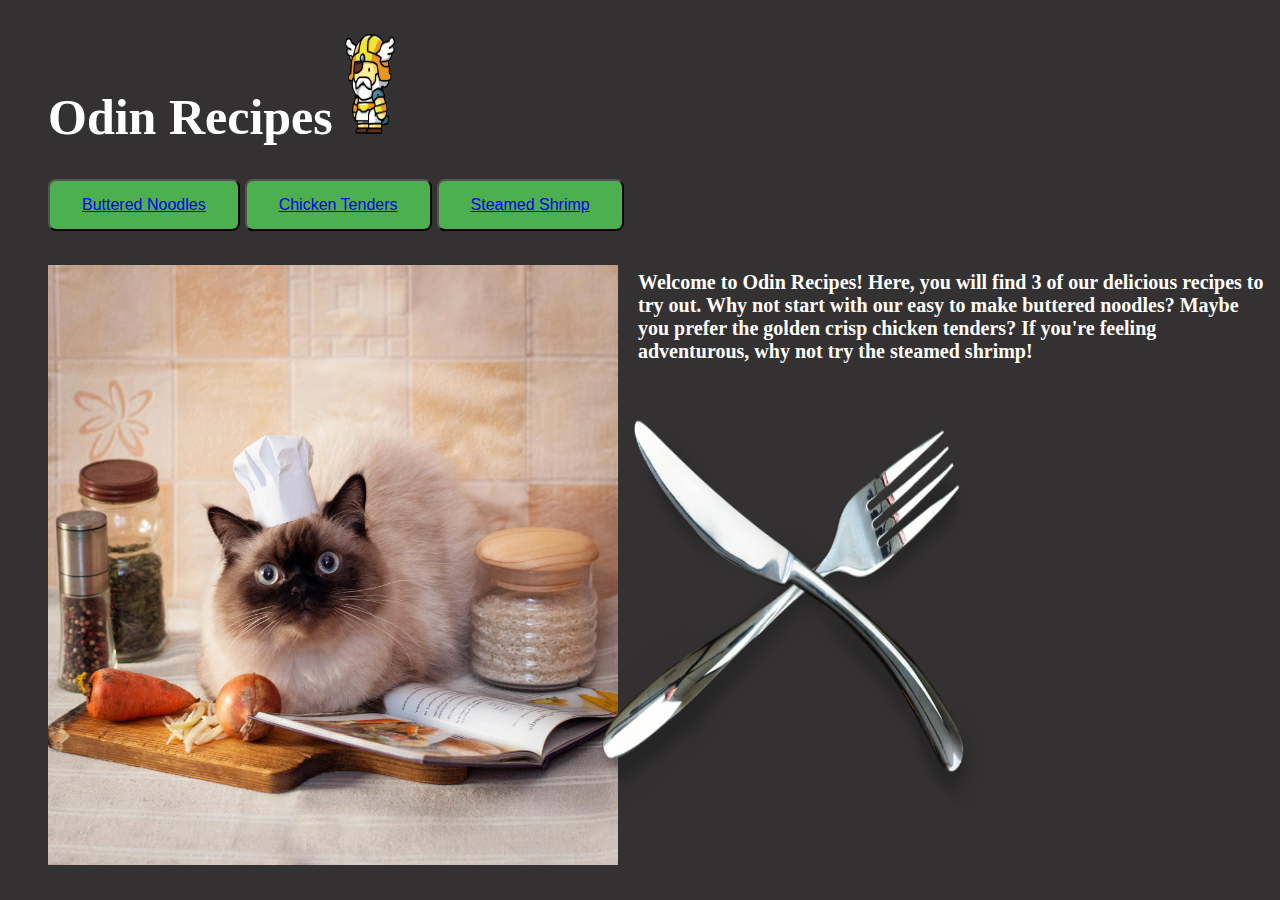
<file: index.html>
<!DOCTYPE html>
<html lang="en">
<head>
    <meta charset="UTF-8">
    <meta http-equiv="X-UA-Compatible" content="IE=edge">
    <meta name="viewport" content="width=device-width, initial-scale=1.0">
    <title>Odin Recipes</title>
    <link href="styles.css" rel="stylesheet">
</head>
<body>
    <h1>Odin Recipes
        <img class="logo" src="img/odin" alt="Logo of an adorable Odin">
    </h1>
    
    
    <ul>

        <button> <a href="recipes/buttered-noodles.html">Buttered Noodles</a></button> 
        <button> <a href="recipes/chicken-tenders.html">Chicken Tenders</a></button>
        <button> <a href="recipes/steamed-shrimp.html">Steamed Shrimp</a></button>

    </ul>

    <div class="container">

         <div>
        
            <img class = "image1" src="img/cat" alt="Picture of adorable cat in a chef outfit"> 
        
        </div>

        <div class="text">

            <p>Welcome to Odin Recipes! Here, you will find 3 of our delicious recipes to try out. Why not start with our easy to make buttered noodles? 
            Maybe you prefer the golden crisp chicken tenders? If you're feeling adventurous, why not try the steamed shrimp!</p>

        </div>

        <img class = "image2" src="img/knife-and-fork" alt="Knife and fork">

    </div>

    
     
    
   
</body>
</html>
</file>
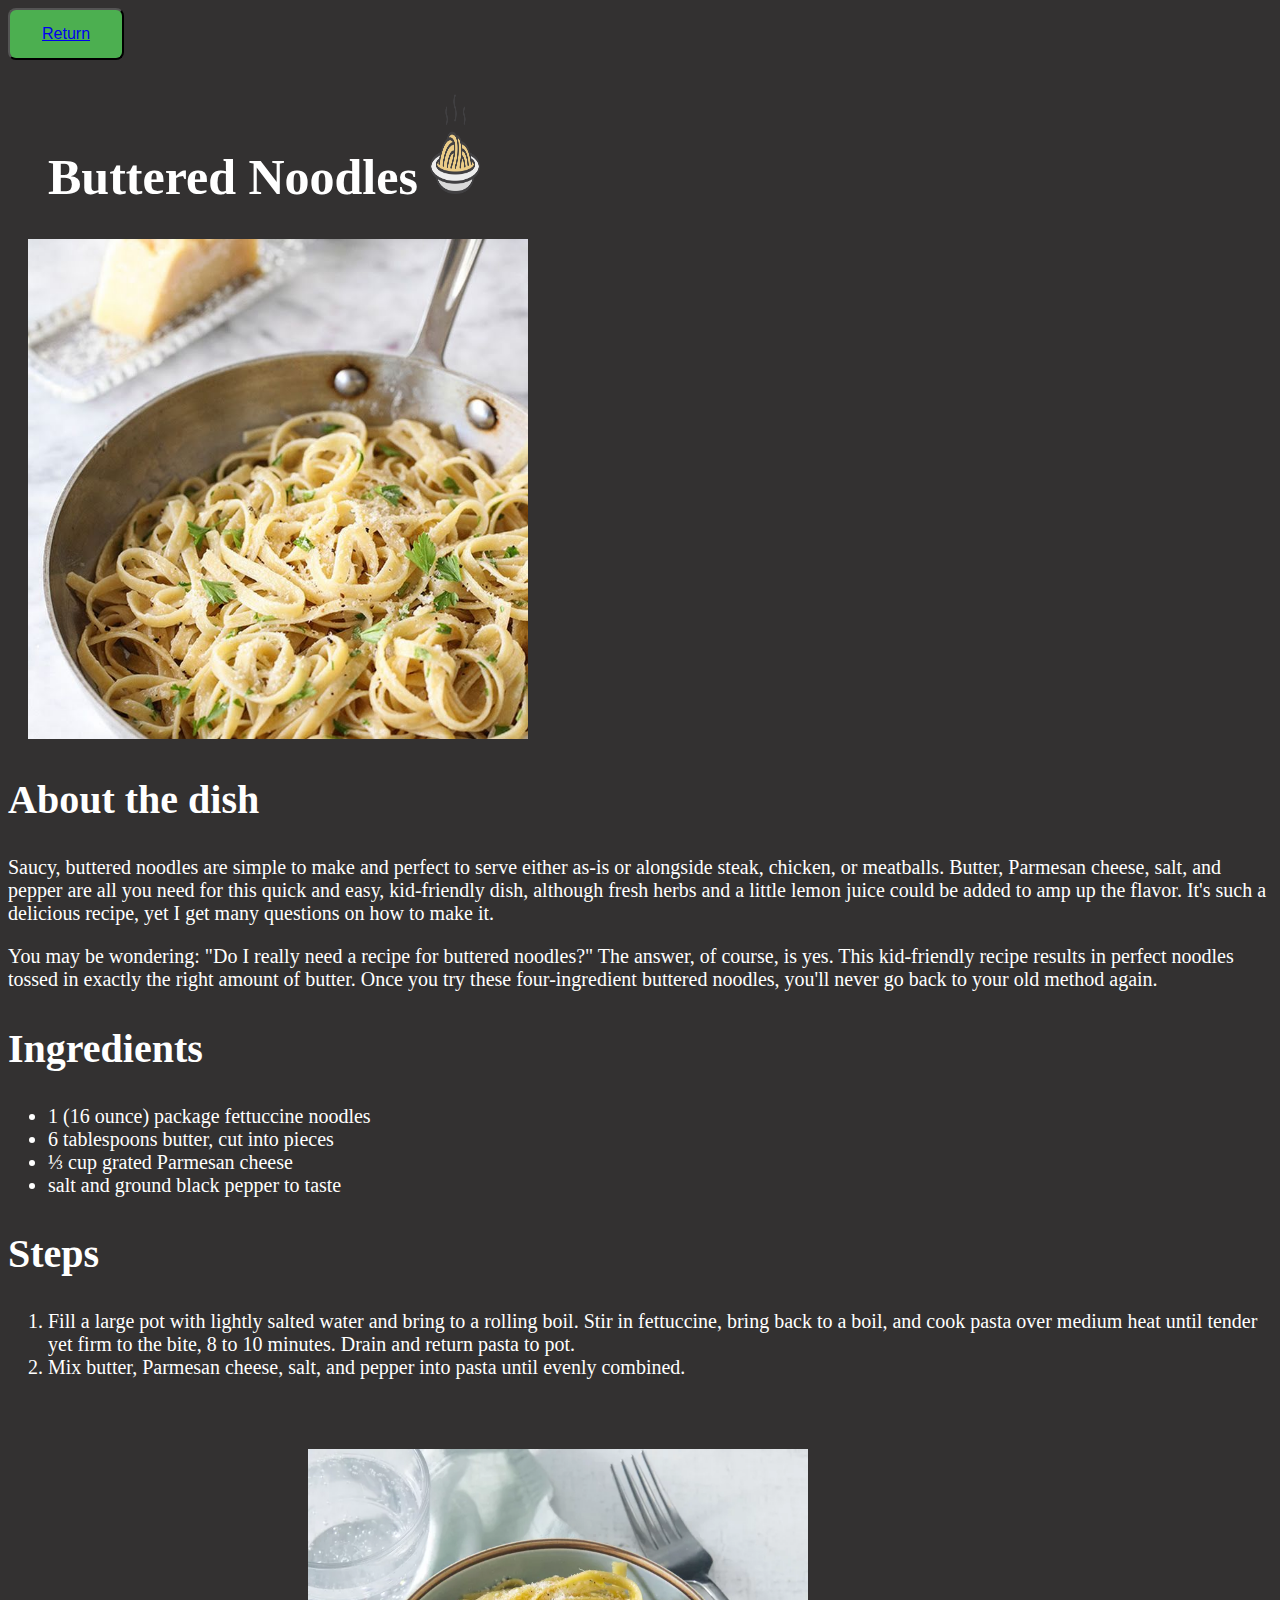
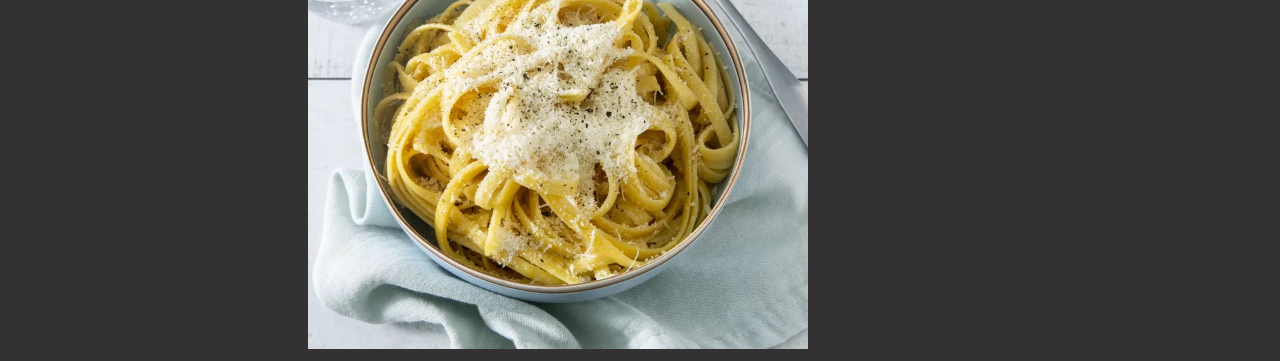
<file: recipes/buttered-noodles.html>
<!DOCTYPE html>
<html lang="en">
<head>
    <meta charset="UTF-8">
    <meta http-equiv="X-UA-Compatible" content="IE=edge">
    <meta name="viewport" content="width=device-width, initial-scale=1.0">
    <title>Buttered Noodles</title>
    <link href="../styles.css" rel="stylesheet">
</head>
<body>
    <!--Return to our home page-->
    <button><a href="../index.html">Return</a></button>
    
    <h1>Buttered Noodles
        <img class="logo" src="../img/noodle-logo" alt="Logo of noodles">
    </h1>

    <!--Greet the user with an image of our recipe-->
    <img class= "noodle1" src="../img/noodles" alt="Picture of delicious buttered noodles mid-cook" >

    <div class="buttered-text">

    <h2>About the dish</h2>
        <!--Paragrahs with a little info on our dish-->
        <p>Saucy, buttered noodles are simple to make and perfect to serve either as-is or alongside steak, chicken, or meatballs. Butter,
        Parmesan cheese, salt, and pepper are all you need for this quick and easy, kid-friendly dish, although fresh herbs and a little
        lemon juice could be added to amp up the flavor. It's such a delicious recipe, yet I get many questions on how to make it.</p>

        <p>You may be wondering: "Do I really need a recipe for buttered noodles?" The answer, of course, is yes. This kid-friendly recipe results
        in perfect noodles tossed in exactly the right amount of butter. Once you try these four-ingredient buttered noodles, you'll never go back to your old method again.</p>
    
    <h2>Ingredients</h2>
        <!--Ingredients formatted in an unordered list-->
        <ul>
            <li>1 (16 ounce) package fettuccine noodles</li>
            <li>6 tablespoons butter, cut into pieces</li>
            <li>⅓ cup grated Parmesan cheese</li>
            <li>salt and ground black pepper to taste</li>
        </ul>

    <h2>Steps</h3>
        <ol>
            <!--Steps in a ordered list-->
            <li>Fill a large pot with lightly salted water and bring to a rolling boil. Stir in fettuccine, bring back to a boil, and cook pasta over medium heat until tender yet firm 
                to the bite, 8 to 10 minutes. Drain and return pasta to pot.</li>
            <li>Mix butter, Parmesan cheese, salt, and pepper into pasta until evenly combined.</li>
        </ol>

    </div>

        <!--Another image to finalised the page-->
        <img class = "noodle2"src="../img/noodles2" alt="Picture of delicious buttered noodles ready to be eaten" >

</body>
</html>
</file>
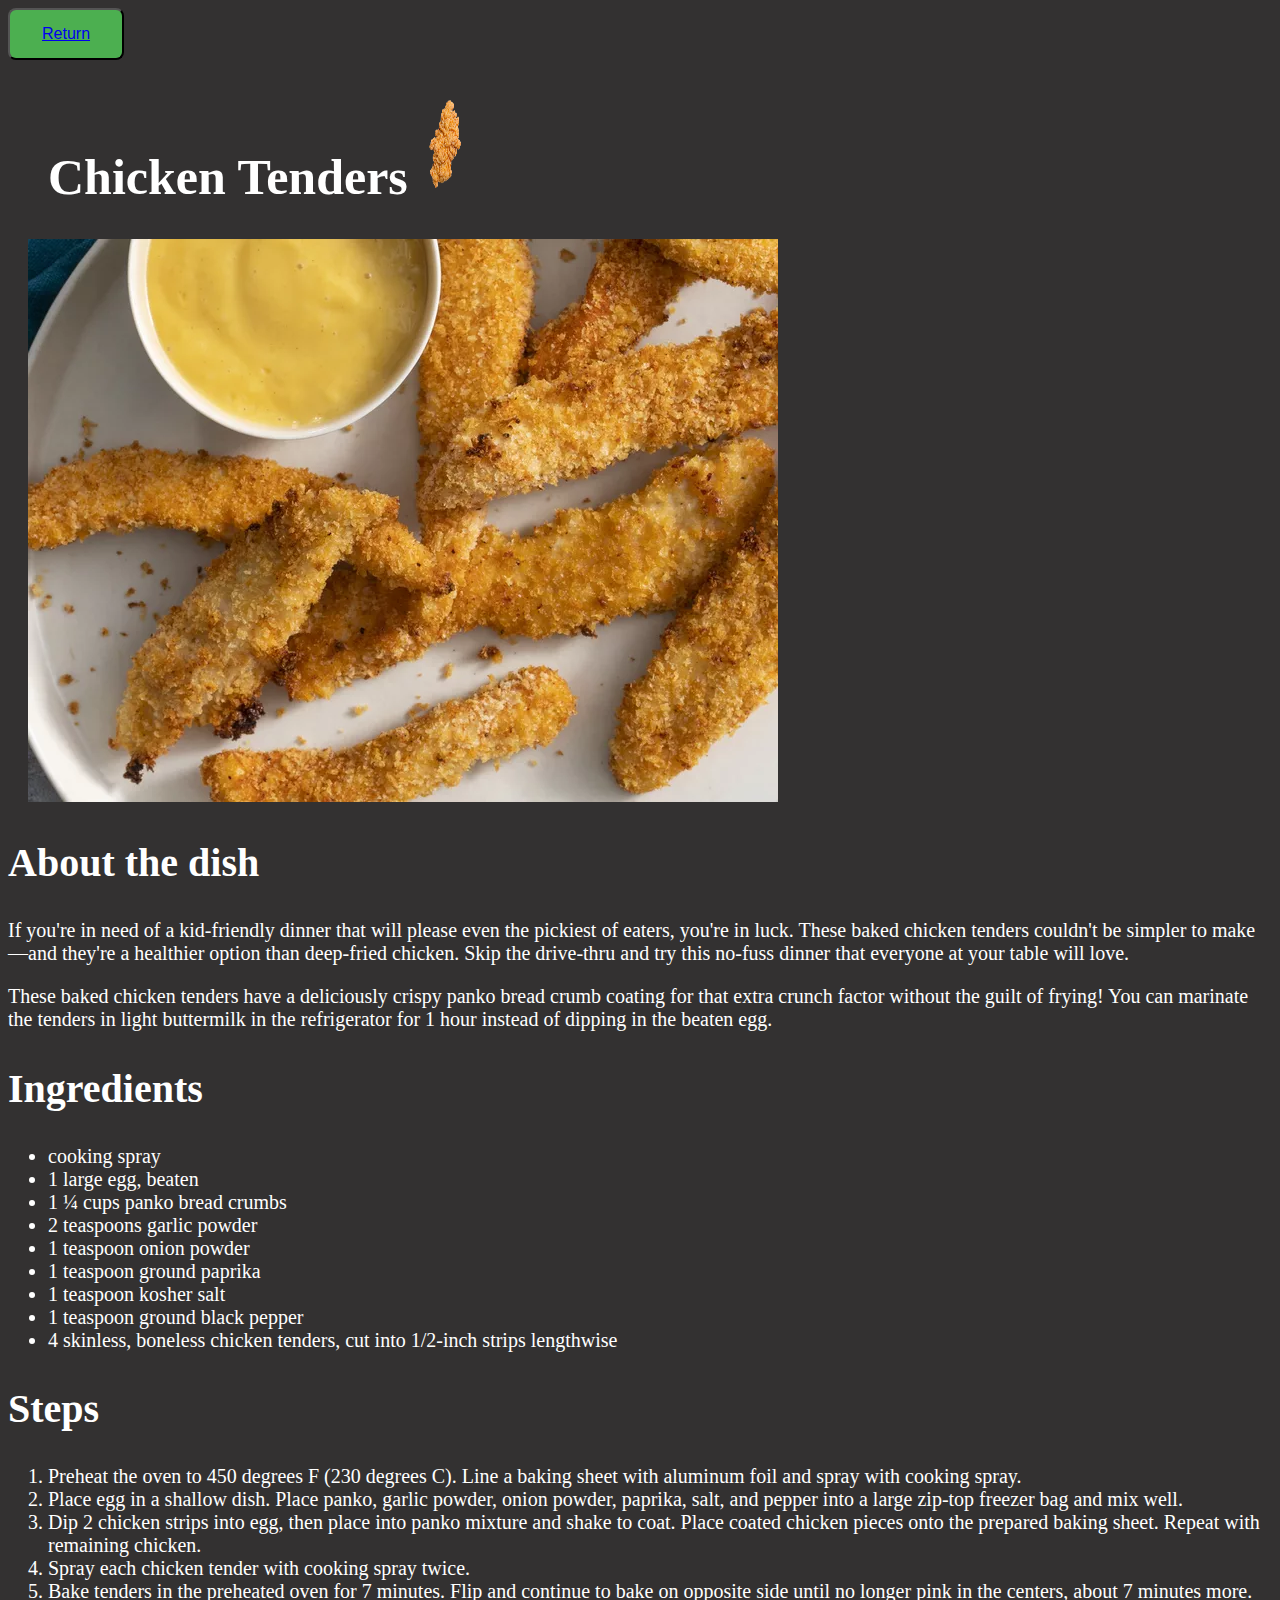
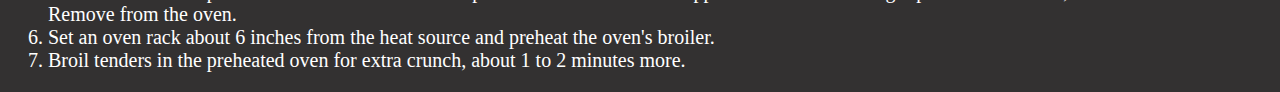
<file: recipes/chicken-tenders.html>
<!DOCTYPE html>
<html lang="en">
<head>
    <meta charset="UTF-8">
    <meta http-equiv="X-UA-Compatible" content="IE=edge">
    <meta name="viewport" content="width=device-width, initial-scale=1.0">
    <title>Chicken Tenders</title>
    <link href="../styles.css" rel="stylesheet">
</head>
<body>
    <!--Return to our home page-->
    <button><a href="../index.html">Return</a></button>
    
    <h1>Chicken Tenders
        <img class="logo" src="../img/chicken-logo" alt="Logo of chicken tender">
    </h1>

    <img class="chicken" src="../img/chicken" alt="Picture of delicious chicken tenders" >

    <div class="chicken-text">

        <h2>About the dish</h2>

            <p>If you're in need of a kid-friendly dinner that will please even the pickiest of eaters, you're in luck. These baked chicken tenders couldn't be simpler to make—and 
            they're a healthier option than deep-fried chicken. Skip the drive-thru and try this no-fuss dinner that everyone at your table will love.</p>

            <p>These baked chicken tenders have a deliciously crispy panko bread crumb coating for that extra crunch factor without the guilt of frying! You can marinate the tenders 
            in light buttermilk in the refrigerator for 1 hour instead of dipping in the beaten egg.</p>

         <h2>Ingredients</h2>

            <ul>
                <li>cooking spray</li>
                <li>1 large egg, beaten</li>
                <li>1 ¼ cups panko bread crumbs</li>
                <li>2 teaspoons garlic powder</li>
                <li>1 teaspoon onion powder</li>
                <li>1 teaspoon ground paprika</li>
                <li>1 teaspoon kosher salt</li>
                <li>1 teaspoon ground black pepper</li>
                <li>4 skinless, boneless chicken tenders, cut into 1/2-inch strips lengthwise</li>
            </ul>
        
        <h2>Steps</h2>

            <ol>
                <li>Preheat the oven to 450 degrees F (230 degrees C). Line a baking sheet with aluminum foil and spray with cooking spray.</li>
                <li>Place egg in a shallow dish. Place panko, garlic powder, onion powder, paprika, salt, and pepper into a large zip-top freezer bag and mix well.</li>
                <li>Dip 2 chicken strips into egg, then place into panko mixture and shake to coat. Place coated chicken pieces onto the prepared baking sheet. Repeat with remaining chicken.</li>
                <li>Spray each chicken tender with cooking spray twice.</li>
                <li>Bake tenders in the preheated oven for 7 minutes. Flip and continue to bake on opposite side until no longer pink in the centers, about 7 minutes more. Remove from the oven.</li>
                <li>Set an oven rack about 6 inches from the heat source and preheat the oven's broiler.</li>
                <li>Broil tenders in the preheated oven for extra crunch, about 1 to 2 minutes more.</li>
            </ol>

    </div>

    
</body>
</html>
</file>
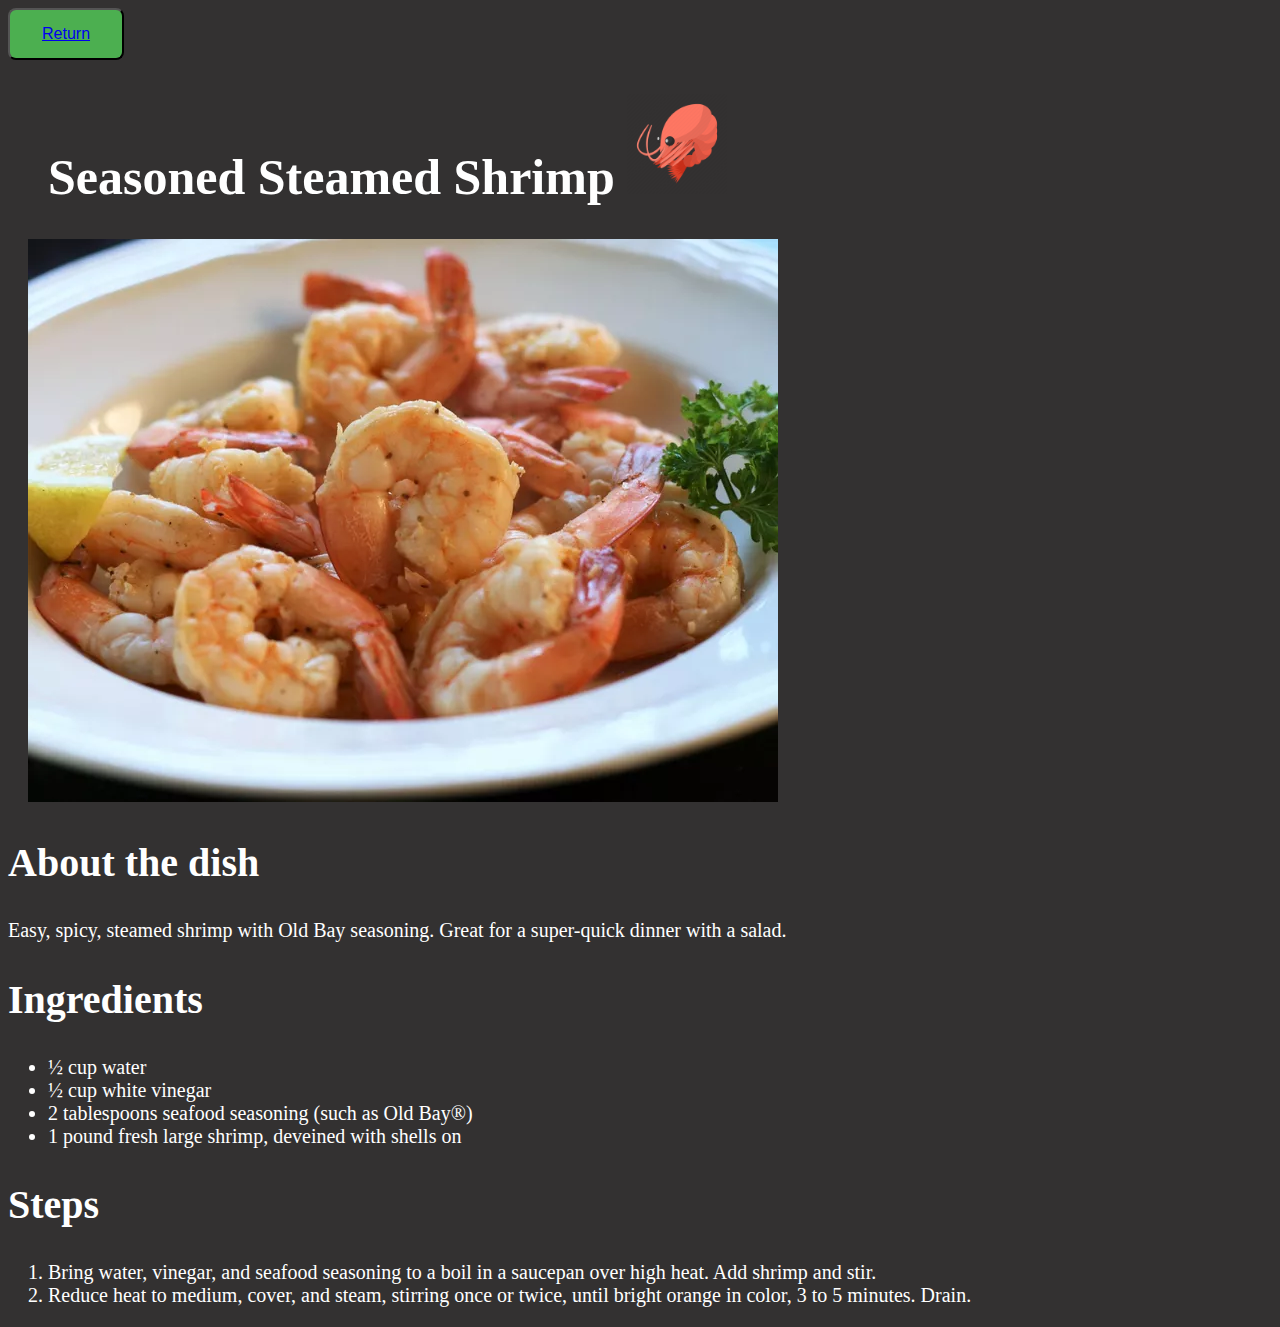
<file: recipes/steamed-shrimp.html>
<!DOCTYPE html>
<html lang="en">
<head>
    <meta charset="UTF-8">
    <meta http-equiv="X-UA-Compatible" content="IE=edge">
    <meta name="viewport" content="width=device-width, initial-scale=1.0">
    <title>Steamed Shrimp</title>
    <link href="../styles.css" rel="stylesheet">
</head>
<body>
    <!--Return to our home page-->
    <button><a href="../index.html">Return</a></body></button>
    
    <h1>Seasoned Steamed Shrimp
        <img class="shrimp-logo" src="../img/shrimp-logo" alt="Logo of a shrimp">
    </h1>

    <!--Greet the user with an image of our recipe-->
    <img class="shrimp" src="../img/shrimp" alt="Picture of delicious old-bay seasoned steamed shrimp" >

    <h2>About the dish</h2>

        <!--Paragrahs with a little info on our dish-->
        <p>Easy, spicy, steamed shrimp with Old Bay seasoning. Great for a super-quick dinner with a salad.</p>
    
    <h2>Ingredients</h2>
        <!--Ingredients formatted in an unordered list-->
        <ul>
            <li>½ cup water</li>
            <li>½ cup white vinegar</li>
            <li>2 tablespoons seafood seasoning (such as Old Bay®)</li>
            <li>1 pound fresh large shrimp, deveined with shells on</li>
        </ul>

    <h2>Steps</h3>
        <ol>
            <!--Steps in a ordered list-->
            <li>Bring water, vinegar, and seafood seasoning to a boil in a saucepan over high heat. Add shrimp and stir.</li>
            <li>Reduce heat to medium, cover, and steam, stirring once or twice, until bright orange in color, 3 to 5 minutes. Drain.</li>
        </ol>
</body>
</html>
</file>
<file: styles.css>
body {
    background-color: rgb(51, 49, 49);
}

h1{
    color: white;
    font-size: 50px;
    margin-left: 40px;
}

h2{
    font-weight: bold;
    font-size: 40px;
    color: white;
}


button {
    background-color: #4CAF50; /* Green */
    border-radius: 8px;
    color: white;
    padding: 15px 32px;
    text-align: center;
    text-decoration: none;
    display: inline-block;
    font-size: 16px; 
}


.logo{
    height: 100px;
    width: 50px;
}

.shrimp-logo{
    width: 100px;
  

}

.container{
    display: flex;
    align-items: center;
    justify-content: center
}


.chicken-text, .buttered-text,  p, ul, ol{
    font-size: 20px;
     color: white;
 }


.image1{
    height: 600px;
    width: 570px;
    margin-left: 40px;
}

.image2{
    height: 400px;
    width: 400px;
    position:absolute;
    margin-left: 300px;
    margin-top: 100px;
}

.noodle1, .noodle2{
    height: 500px;
    width: 500px
}

.noodle1, .chicken, .shrimp{
    margin-left: 20px;
}

.noodle2{
    margin-left: 300px;
    margin-top: 50px;
}




.text{
    color: rgb(255, 255, 255);
    font-size: 20px;
    font-weight: bold;
    margin-left: 20px;
    margin-bottom: 500px; 
}
</file>
